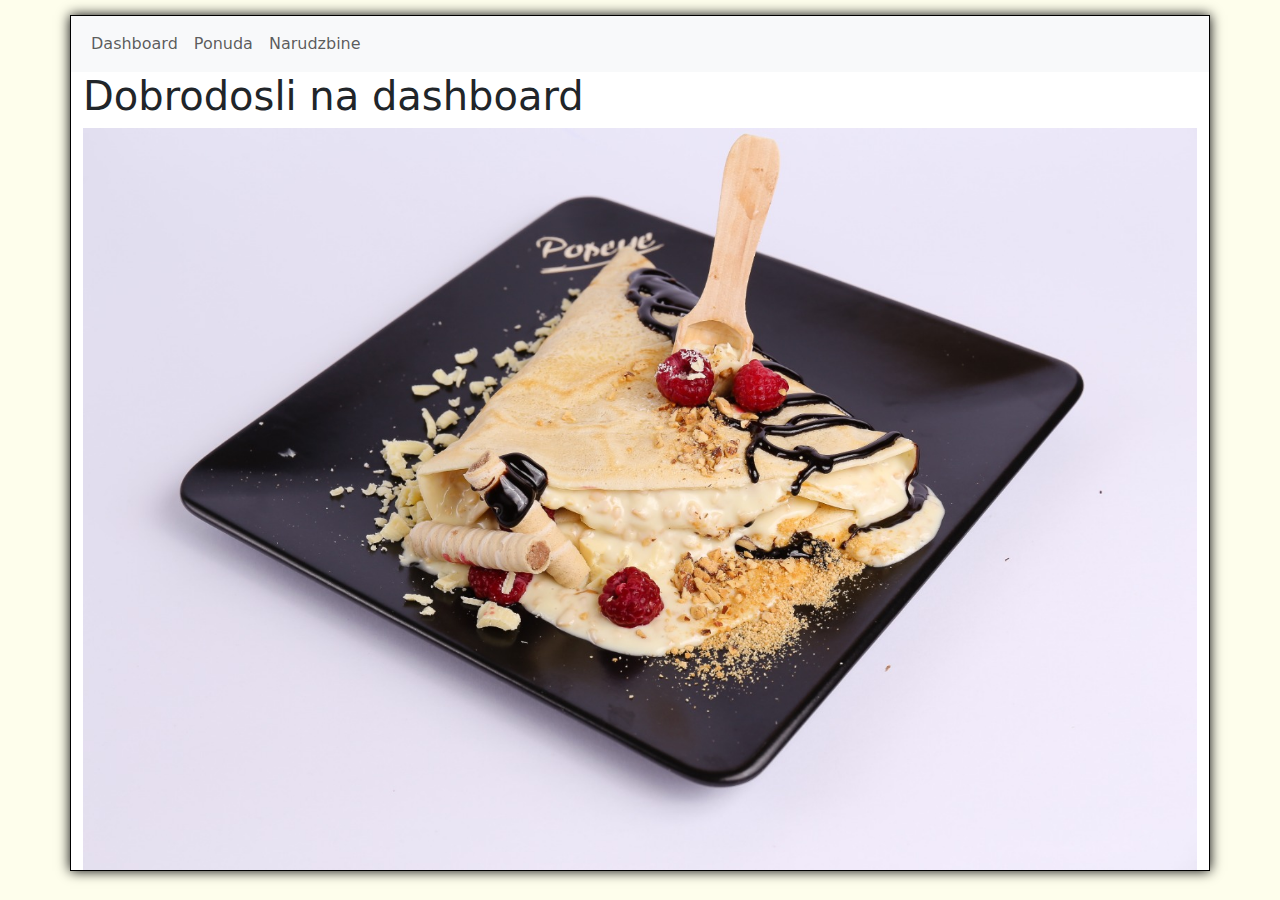
<file: Vezba1/index.html>
<!DOCTYPE html>
<html lang = "en">
    <head>
        <title>Palacinkarnica</title>
        <link href="https://cdn.jsdelivr.net/npm/bootstrap@5.3.2/dist/css/bootstrap.min.css" rel="stylesheet">
        <script src="https://cdn.jsdelivr.net/npm/bootstrap@5.3.2/dist/js/bootstrap.bundle.min.js"></script>
        <link rel = "stylesheet" href = "main.css">
    </head>
<body>
    <main class = "container">
        <div class = "row">
            <nav class="navbar navbar-expand-sm bg-light navbar-light">
                <div class="container-fluid">
                  <ul class="navbar-nav">
                    <li class="nav-item">
                      <a class="nav-link Dashboard" href="index.html">Dashboard</a>
                    </li>
                   <li class="nav-item">
                      <a class="nav-link Ponuda" href="palacinke.html">Ponuda</a>
                    </li>
                    <li class="nav-item">
                      <a class="nav-link Narudzbine" href="narudzbine.html">Narudzbine</a>
                    </li>
                  </ul>
                </div>
              </nav>
        </div>
        <h1>Dobrodosli na dashboard</h1>
        
        <div class = "row" id = "palacinke">
          <img class = "img-fluid" src = "Slike/belacrunch.jpg"  alt = "Bela crunch" width="304" heigth = "236">
        </div>
    </main>
</body>
</html>
</file>
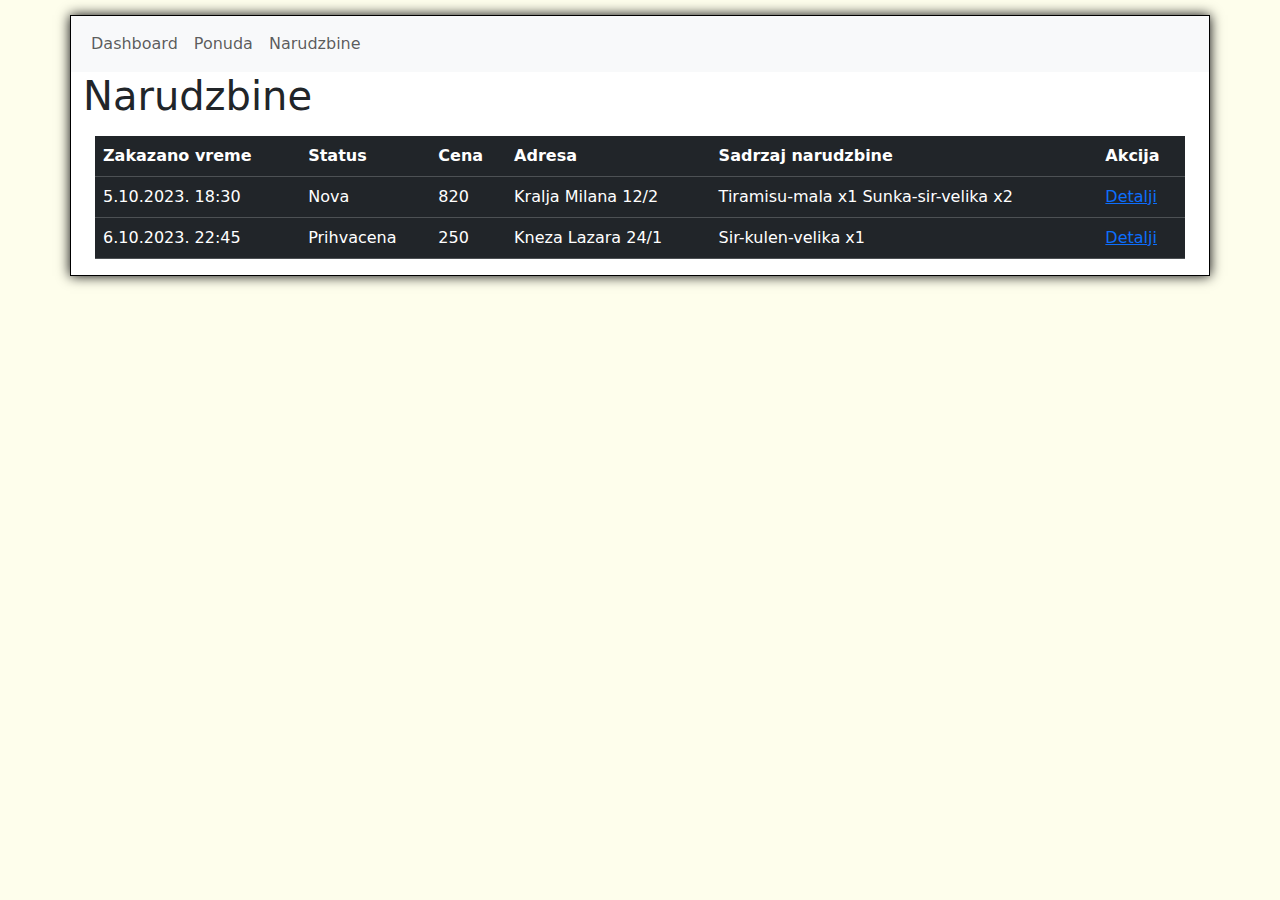
<file: narudzbine.html>
<!DOCTYPE html>
<html lang = "en">
    <head>
        <title>Narudzbine</title>
        <meta name="viewport" content="width=device-width, initial-scale=1">
        <link href="https://cdn.jsdelivr.net/npm/bootstrap@5.3.2/dist/css/bootstrap.min.css" rel="stylesheet">
        <script src="https://cdn.jsdelivr.net/npm/bootstrap@5.3.2/dist/js/bootstrap.bundle.min.js"></script>
        <link rel = "stylesheet" href = "main.css">

    </head>
<body>
    <main class = "container">
        <div class = "row">
            <nav class="navbar navbar-expand-sm bg-light navbar-light">
                <div class="container-fluid">
                  <ul class="navbar-nav">
                    <li class="nav-item">
                      <a class="nav-link Dashboard" href="index.html">Dashboard</a>
                    </li>
                   <li class="nav-item">
                      <a class="nav-link Ponuda" href="palacinke.html">Ponuda</a>
                    </li>
                    <li class="nav-item">
                      <a class="nav-link Narudzbine" href="narudzbine.html">Narudzbine</a>
                    </li>
                  </ul>
                </div>
              </nav>      
        </div>
    <h1>Narudzbine</h1> 
        <div class="container mt-3">
            <table class = "table table-dark table-hover">
              <thead>
                <tr>
                  <th>Zakazano vreme</th>
                  <th>Status</th>
                  <th>Cena</th>
                  <th>Adresa</th>
                  <th>Sadrzaj narudzbine</th>
                  <th>Akcija</th>
                </tr>
              </thead>
              <tbody>
                <tr>
                  <td>5.10.2023. 18:30</td>
                  <td>Nova</td>
                  <td>820</td>
                  <td>Kralja Milana 12/2</td>
                  <td>Tiramisu-mala x1
                    Sunka-sir-velika x2</td>
                    <td><a class="detalji1" href = "narudzbina.html">Detalji</td>
                </tr>
                <tr>
                  <td>6.10.2023. 22:45</td>
                  <td>Prihvacena</td>
                  <td>250</td>
                  <td>Kneza Lazara 24/1</td>
                  <td>Sir-kulen-velika x1</td>
                  <td>
                    <a class = "detalji2" href = "narudzbina.html">Detalji
                </td>
               
              </tbody>
            </table>
          </div>    
    </main>
</body>
</html>
</file>
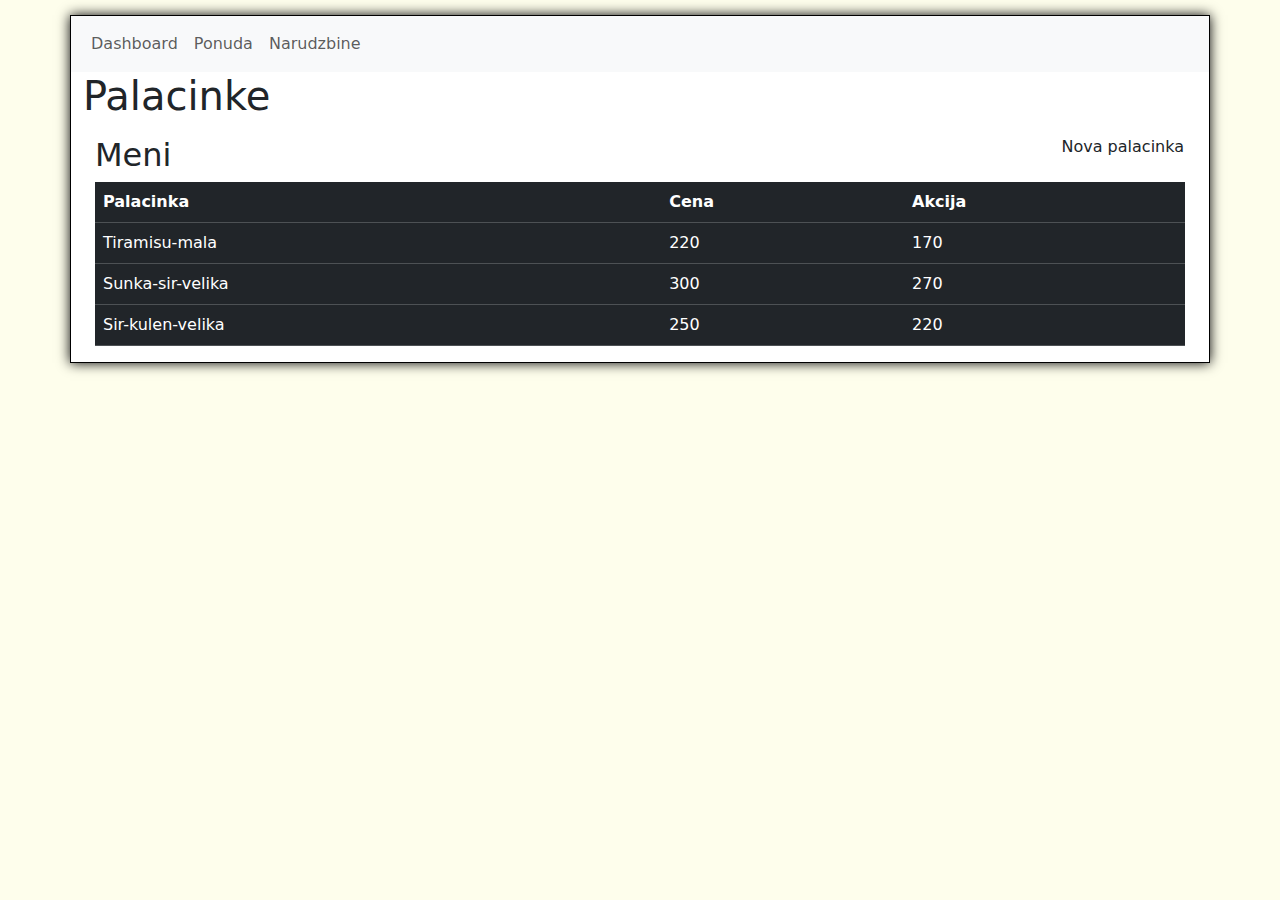
<file: palacinke.html>
<!DOCTYPE html>
<html lang = "en">
    <head>
        <title>Palacinke</title>
        <meta name="viewport" content="width=device-width, initial-scale=1">
        <link href="https://cdn.jsdelivr.net/npm/bootstrap@5.3.2/dist/css/bootstrap.min.css" rel="stylesheet">
        <script src="https://cdn.jsdelivr.net/npm/bootstrap@5.3.2/dist/js/bootstrap.bundle.min.js"></script>
        <link rel = "stylesheet" href = "main.css">
        

    </head>
<body>
    <main class = "container">
        <div class = "row">
            <nav class="navbar navbar-expand-sm bg-light navbar-light">
                <div class="container-fluid">
                  <ul class="navbar-nav">
                    <li class="nav-item">
                      <a class="nav-link Dashboard" href="index.html">Dashboard</a>
                    </li>
                   <li class="nav-item">
                      <a class="nav-link Ponuda" href="palacinke.html">Ponuda</a>
                    </li>
                    <li class="nav-item">
                      <a class="nav-link Narudzbine" href="narudzbine.html">Narudzbine</a>
                    </li>
                  </ul>
                </div>
              </nav>

        </div>
        <h1>Palacinke</h1>
        <div class = "primary">
            <div class = "float-end">
                 <a href = "nova-palacinka.html" class ="btn btn-outline-novapalacinka">Nova palacinka</a>
                </div>
        </div>
    
        <div class="container mt-3">
            <h2>Meni</h2>     
                    <table class="table table-dark table-hover">
                        <thead>
                            <tr>
                                <th>Palacinka</th>
                                <th>Cena</th>
                                <th>Akcija</th>
                             </tr>
                        </thead>
                    <tbody>
                         <tr>
                            <td>Tiramisu-mala</td>
                            <td>220</td>
                            <td>170</td>
                        </tr>
                        <tr>
                            <td>Sunka-sir-velika</td>
                            <td>300</td>
                            <td>270</td>
                        </tr>
                        <tr>
                            <td>Sir-kulen-velika</td>
                            <td>250</td>
                            <td>220</td>
                        </tr>
                    </tbody>
                </table>
        </div>
    </main>
    
</body>
</html>
</file>
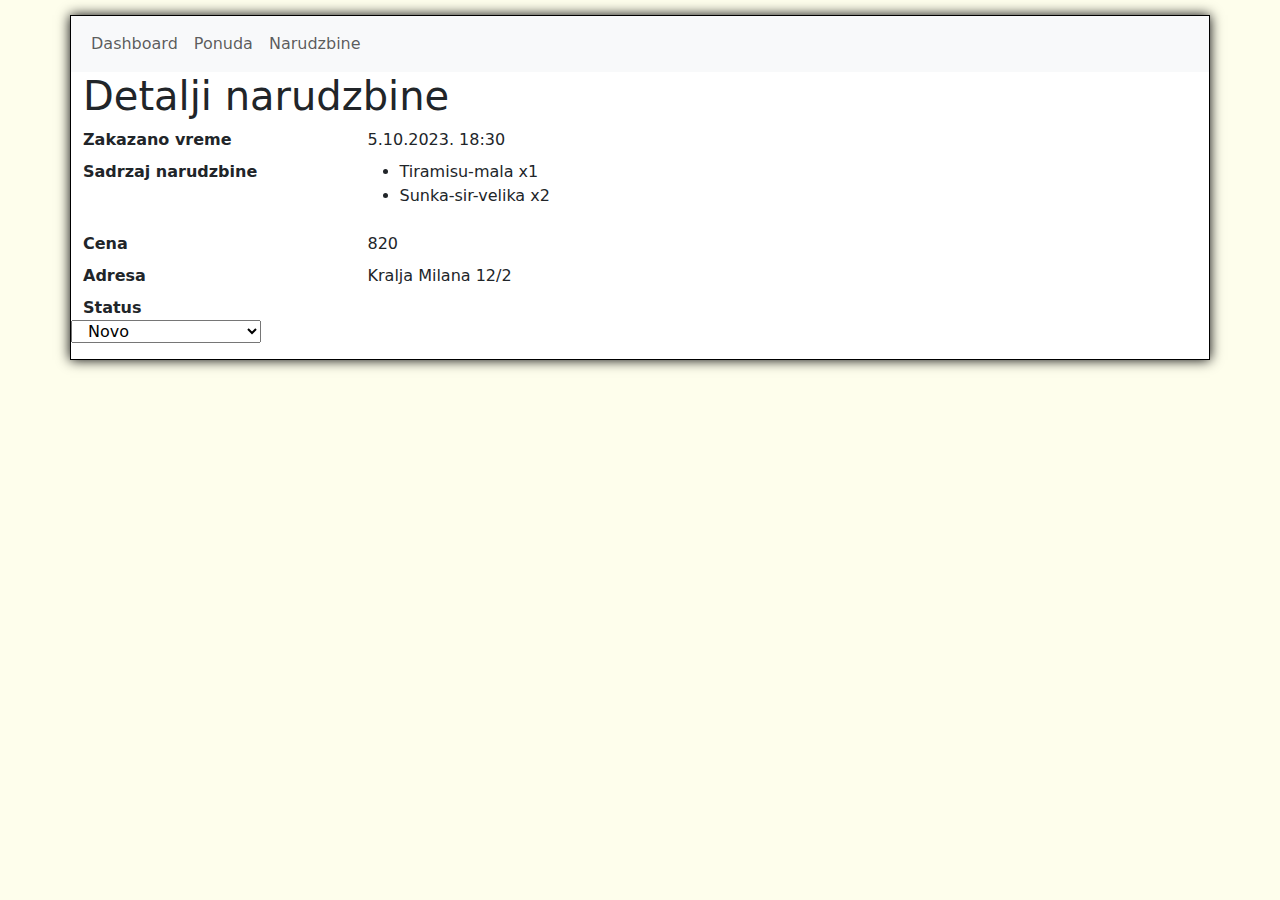
<file: Vezba1/narudzbina.html>
<!DOCTYPE html>
<html lang = "en">
    <head>
        <title>Narudzbina</title>
        <link href="https://cdn.jsdelivr.net/npm/bootstrap@5.3.2/dist/css/bootstrap.min.css" rel="stylesheet">
        <link rel = "stylesheet" href = "main.css">

    </head>
<body>
    <main class = "container">
        <div class = "row">
            <nav class="navbar navbar-expand-sm bg-light navbar-light">
                <div class="container-fluid">
                  <ul class="navbar-nav">
                    <li class="nav-item">
                      <a class="nav-link Dashboard" href="index.html">Dashboard</a>
                    </li>
                   <li class="nav-item">
                      <a class="nav-link Ponuda" href="palacinke.html">Ponuda</a>
                    </li>
                    <li class="nav-item">
                      <a class="nav-link Narudzbine" href="narudzbine.html">Narudzbine</a>
                    </li>
                  </ul>
                </div>
              </nav>
        </div>
        <h1>Detalji narudzbine</h1>
      <form method = "post" id = "forma" action = "http://postman-echo.com/post">
        <dl class = "row">
          <dt class = "col-sm-3">Zakazano vreme</dt>
          <dd class = "col-sm-9">5.10.2023. 18:30</dd>

          <dt class = "col-sm-3">Sadrzaj narudzbine</dt>
          <dd class = "col-sm-9">
            <ul id = "sadrzaj">
              <li>Tiramisu-mala x1</li>
              <li>Sunka-sir-velika x2</li>
            </ul>
          </dd> 

          <dt class = "col-sm-3">Cena</dt>
          <dd class = "col-sm-9">820</dd>

          <dt class = "col-sm-3">Adresa</dt>
          <dd class = "col-sm-9">Kralja Milana 12/2</dd>

          <dt class = "col-sm-3>">Status</dt>
          <select class = "col-sm-2" id = "status" name = "status" onchange="document.getElementById('forma').submit()">
            <option value = "1">Novo</option>
            <option value = "2">Prihvaceno</option>
            <option value = "3">Odbijeno</option>
            <option value = "4">U pripremi</option>
            <option value = "5">U dostavi</option>
            <option value = "6">Zavrseno</option>
          </select>
        </dl>
      </form>
    </main>
</body>
</html>
</file>
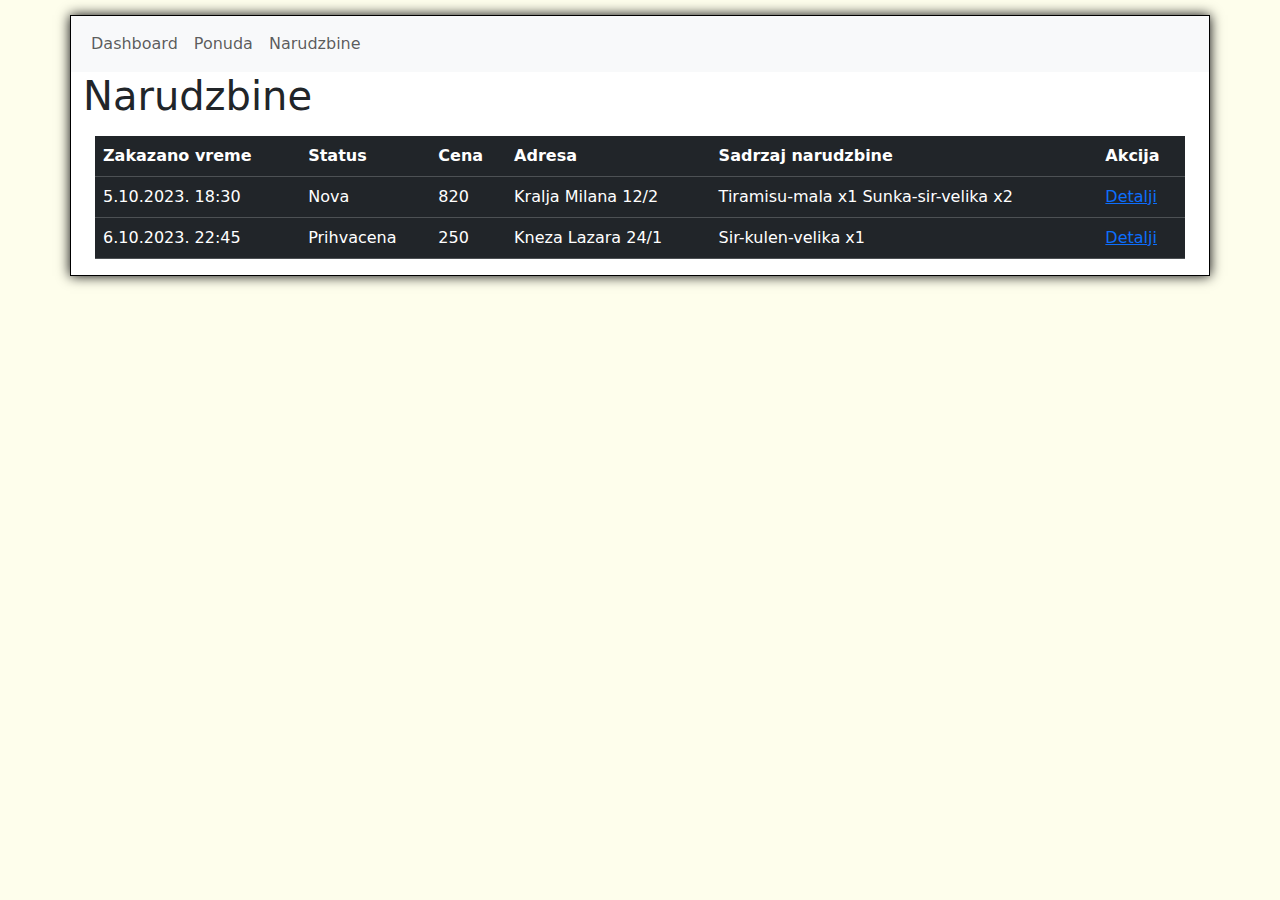
<file: Vezba1/narudzbine.html>
<!DOCTYPE html>
<html lang = "en">
    <head>
        <title>Narudzbine</title>
        <meta name="viewport" content="width=device-width, initial-scale=1">
        <link href="https://cdn.jsdelivr.net/npm/bootstrap@5.3.2/dist/css/bootstrap.min.css" rel="stylesheet">
        <script src="https://cdn.jsdelivr.net/npm/bootstrap@5.3.2/dist/js/bootstrap.bundle.min.js"></script>
        <link rel = "stylesheet" href = "main.css">

    </head>
<body>
    <main class = "container">
        <div class = "row">
            <nav class="navbar navbar-expand-sm bg-light navbar-light">
                <div class="container-fluid">
                  <ul class="navbar-nav">
                    <li class="nav-item">
                      <a class="nav-link Dashboard" href="index.html">Dashboard</a>
                    </li>
                   <li class="nav-item">
                      <a class="nav-link Ponuda" href="palacinke.html">Ponuda</a>
                    </li>
                    <li class="nav-item">
                      <a class="nav-link Narudzbine" href="narudzbine.html">Narudzbine</a>
                    </li>
                  </ul>
                </div>
              </nav>      
        </div>
    <h1>Narudzbine</h1> 
        <div class="container mt-3">
            <table class = "table table-dark table-hover">
              <thead>
                <tr>
                  <th>Zakazano vreme</th>
                  <th>Status</th>
                  <th>Cena</th>
                  <th>Adresa</th>
                  <th>Sadrzaj narudzbine</th>
                  <th>Akcija</th>
                </tr>
              </thead>
              <tbody>
                <tr>
                  <td>5.10.2023. 18:30</td>
                  <td>Nova</td>
                  <td>820</td>
                  <td>Kralja Milana 12/2</td>
                  <td>Tiramisu-mala x1
                    Sunka-sir-velika x2</td>
                    <td><a class="detalji1" href = "narudzbina.html?id=1">Detalji</td>
                </tr>
                <tr>
                  <td>6.10.2023. 22:45</td>
                  <td>Prihvacena</td>
                  <td>250</td>
                  <td>Kneza Lazara 24/1</td>
                  <td>Sir-kulen-velika x1</td>
                  <td>
                    <a class = "detalji2" href = "narudzbina.html?id=2">Detalji
                </td>
               
              </tbody>
            </table>
          </div>    
    </main>
</body>
</html>
</file>
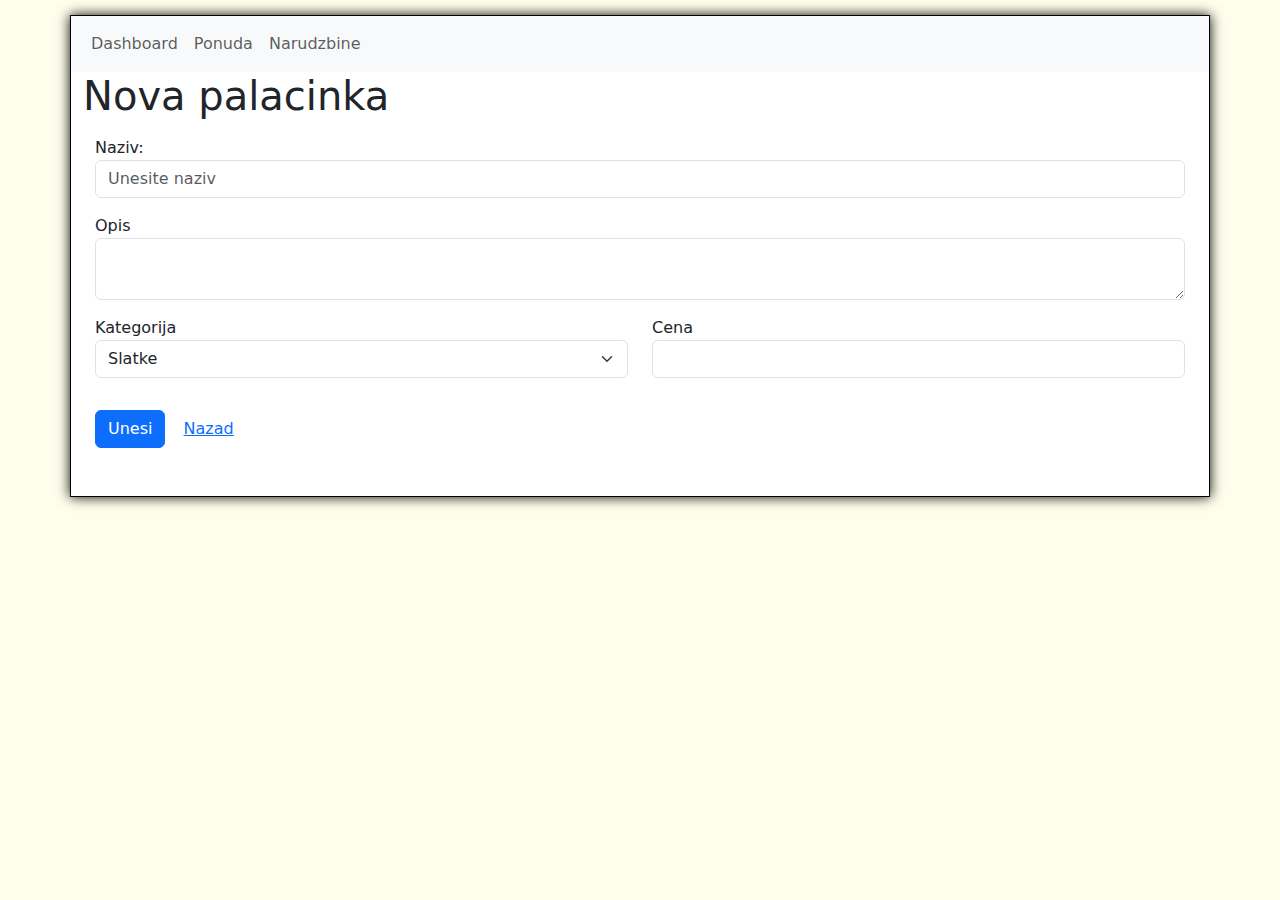
<file: Vezba1/nova-palacinka.html>
<!DOCTYPE html>
<html lang = "en">
    <head>
        <title>Nova palacinka</title>
        <link href="https://cdn.jsdelivr.net/npm/bootstrap@5.3.2/dist/css/bootstrap.min.css" rel="stylesheet"> 
        <link href="https://cdn.jsdelivr.net/npm/bootstrap@5.3.2/dist/css/bootstrap.min.css" rel="stylesheet">
        <script src="https://cdn.jsdelivr.net/npm/bootstrap@5.3.2/dist/js/bootstrap.bundle.min.js"></script>
        <link rel = "stylesheet" href = "main.css">
    </head>
<body>
    <main class = "container">
        <div class = "row">
            <nav class="navbar navbar-expand-sm bg-light navbar-light">
                <div class="container-fluid">
                  <ul class="navbar-nav">
                    <li class="nav-item">
                      <a class="nav-link Dashboard" href="index.html">Dashboard</a>
                    </li>
                   <li class="nav-item">
                      <a class="nav-link Ponuda" href="palacinke.html">Ponuda</a>
                    </li>
                    <li class="nav-item">
                      <a class="nav-link Narudzbine" href="narudzbine.html">Narudzbine</a>
                    </li>
                  </ul>
                </div>
              </nav>
        </div>
        <h1>Nova palacinka</h1>
        
        <div class = "container mt-3">
          <form method = "post" action = "http://postman-echo.com/post " onsubmit="return validacija()">
            
            <div class = "mb-3 mt-3">
              <label for = "naziv">Naziv:</label>
              <input type = "text" class = "form-control" id = "naziv" placeholder = "Unesite naziv" name = "naziv" required onkeypress="this.classList.remove('success');this.classList.add('error')">
            </div>
            <div class = "mb-3">
              <label class = "opis">Opis</label>
              <textarea id = "opis" name = "opis" class = "form-control"></textarea>
            </div>
            <div class = "row">
                <div class = "col-6">
                  <div class = "form mb-3">
                    <label class = "kategorija">Kategorija</label>
                     <select class = "form-select" name = "kategorija" id = "kategorija">
                      <option value = "1">Slatke</option>
                      <option value = "2">Slane</option>
                     </select>
                  </div>
                </div>
                  <div class = "col-6">
                    <div class = "form mb-3">
                      <label class = "cena">Cena</label>
                      <input type = "number" min = "0" step = "1" required id = "cena" name = "cena" class = "form-control"></input>              
                    </div>
                  </div>
                </div>
                  <div class = "form mt-3">
                    <div class = "form mb-5">
                      <button class = "btn btn-primary">Unesi</button>
                      <a href = "palacinke.html" class = "btn btn-link">Nazad</a>
                    </div>
                  </div>
            
            
          </form>

        </div>

    </main>

    <script>
      function validacija(){
        var validno = true;
        if(document.getElementById("naziv").value.length < 3){
          validno = false;
          document.getElementById("naziv").classList.add("error");
          document.getElementById("naziv").classList.remove("success");
        }else{
          document.getElementById("naziv").classList.add("success");
          document.getElementById("naziv").classList.remove("error");
        }

        return validno;
      }
  </script>
</body>
</html>
</file>
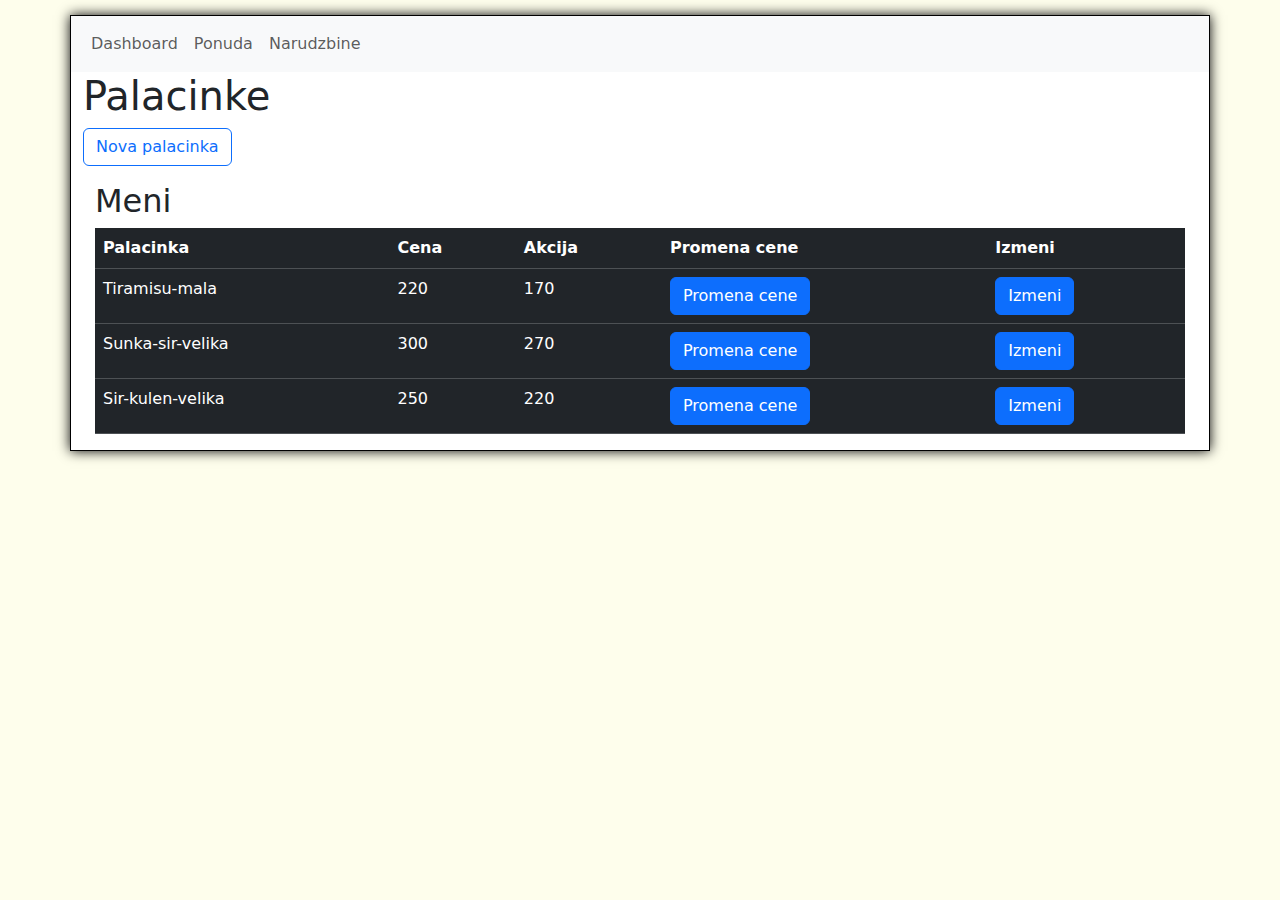
<file: Vezba1/palacinke.html>
<!DOCTYPE html>
<html lang = "en">
    <head>
        <title>Palacinke</title>
        <meta name="viewport" content="width=device-width, initial-scale=1">
        <link href="https://cdn.jsdelivr.net/npm/bootstrap@5.3.2/dist/css/bootstrap.min.css" rel="stylesheet">
        <script src="https://cdn.jsdelivr.net/npm/bootstrap@5.3.2/dist/js/bootstrap.bundle.min.js"></script>
        <link rel = "stylesheet" href = "main.css">
        

    </head>
<body>
    <main class = "container">
        <div class = "row">
            <nav class="navbar navbar-expand-sm bg-light navbar-light">
                <div class="container-fluid">
                  <ul class="navbar-nav">
                    <li class="nav-item">
                      <a class="nav-link Dashboard" href="index.html">Dashboard</a>
                    </li>
                   <li class="nav-item">
                      <a class="nav-link Ponuda" href="palacinke.html">Ponuda</a>
                    </li>
                    <li class="nav-item">
                      <a class="nav-link Narudzbine" href="narudzbine.html">Narudzbine</a>
                    </li>
                  </ul>
                </div>
              </nav>

        </div>
        <h1>Palacinke</h1>
       
        <a href = "nova-palacinka.html" class ="btn btn-outline-primary">Nova palacinka</a>
       
    
        <div class="container mt-3">
            <h2>Meni</h2>     
                    <table class="table table-dark table-hover">
                        <thead>
                            <tr>
                                <th>Palacinka</th>
                                <th>Cena</th>
                                <th>Akcija</th>
                                <th>Promena cene</th>
                                <th>Izmeni</th>
                             </tr>
                        </thead>
                    <tbody>
                         <tr>
                            <td>Tiramisu-mala</td>
                            <td>220</td>
                            <td>170</td>
                            <td>
                            <button class = "btn btn-primary" onclick="">Promena cene</button>
                            </td>
                            <td>
                                <a href = "palacinka.html?id=1" class = "btn btn-primary">Izmeni</a>
                            </td>
                        </tr>
                        <tr>
                            <td>Sunka-sir-velika</td>
                            <td>300</td>
                            <td>270</td>
                            <td>
                                <button class = "btn btn-primary" onclick="">Promena cene</button>
                            </td>
                            <td>
                                <a href = "palacinka.html?id=1" class = "btn btn-primary">Izmeni</a>
                            </td>
                        </tr>
                        <tr>
                            <td>Sir-kulen-velika</td>
                            <td>250</td>
                            <td>220</td>
                            <td>
                                <button class = "btn btn-primary" onclick="">Promena cene</button>
                            </td>
                            <td>
                                <a href = "palacinka.html?id=1" class = "btn btn-primary">Izmeni</a>
                            </td>
                        </tr>
                    </tbody>
                </table>
        </div>
    </main>
    
</body>
</html>
</file>
<file: Vezba1/main.css>
body{background-color: #fefeec;}
main.container{
    background-color: white;
    box-shadow: 0px 0px 12px black;
    border: 1px solid black;
    margin-top: 15px;
    margin-bottom: 10px;
    
    
}

.error{
    border-color:red;
}

.success{
    border-color:green;
}
</file>
<file: main.css>
body{background-color: #fefeec;}
main.container{
    background-color: white;
    box-shadow: 0px 0px 12px black;
    border: 1px solid black;
    margin-top: 15px;
    margin-bottom: 10px;

    
}
</file>
